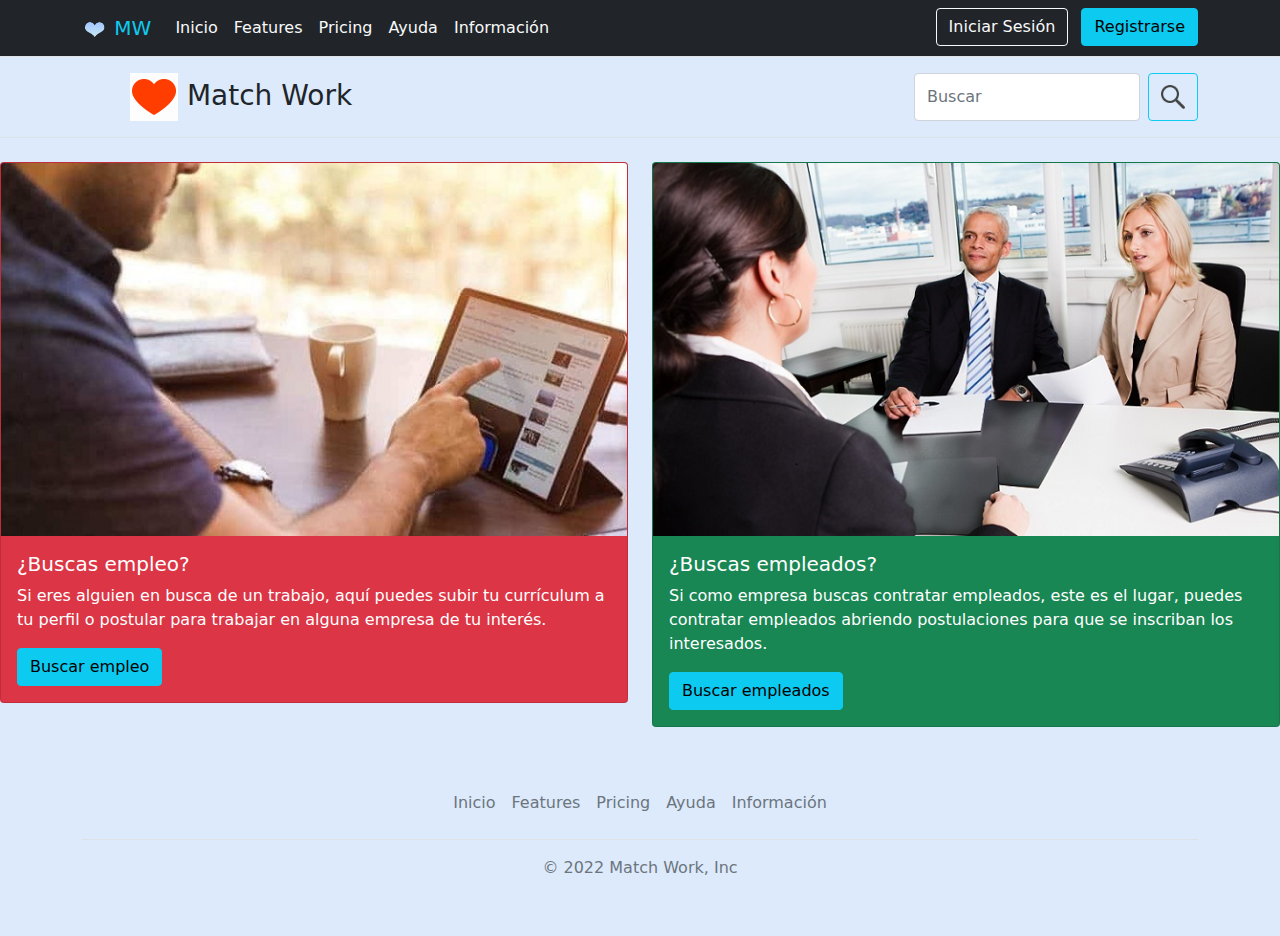
<file: index.html>
<!DOCTYPE html>
<html>
<head>
	<meta charset="utf-8">
	<meta name="viewport" content="width=device-width, initial-scale=1">
	<link rel="stylesheet" type="text/css" href="css/bootstrap.min.css">	
	<link rel="stylesheet" type="text/css" href="css/style.css">	
	<link rel="icon" href="img/favicon.ico">				
	<title>Busca empleos y empleados</title>
</head>
<body style="background-color: #dceafc">

  <nav class="py-2 bg-dark border-bottom">
    <div class="container d-flex flex-wrap">
    <a class="navbar-brand link-info" href="#">
      <img src="img/heart.png" alt="" width="26" height="26">
      MW
    </a>
     <ul class="nav me-auto">
        <li class="nav-item"><a href="index.html" class="nav-link link-light px-2 active" aria-current="page">Inicio</a></li>
        <li class="nav-item"><a href="#" class="nav-link link-light px-2">Features</a></li>
        <li class="nav-item"><a href="#" class="nav-link link-light px-2">Pricing</a></li>
        <li class="nav-item"><a href="#" class="nav-link link-light px-2">Ayuda</a></li>
        <li class="nav-item"><a href="#" class="nav-link link-light px-2">Información</a></li>
      </ul>

   	 <div class="text-end">
          <a href="login.html"><button type="button" class="btn btn-outline-light me-2">Iniciar Sesión</button></a>
          <a href="registro.html"><button type="button" class="btn btn-info">Registrarse</button></a>
     </div>

    </div>
  </nav>
  <header class="py-3 mb-4 border-bottom">
    <div class="container d-flex flex-wrap justify-content-center">
      <a href="" class="d-flex align-items-center mb-3 mb-lg-0 me-lg-auto text-dark text-decoration-none">
        <svg class="bi me-2" width="40" height="32"><use xlink:href="#bootstrap"/></svg>
        <span class="fs-3">
        <img src="img/heart.gif" alt="" width="48" height="48">
        Match Work
    	</span>
      </a>
      <form class="d-flex col-12 col-lg-auto mb-3 mb-lg-0">
		<input class="form-control me-2" type="search" placeholder="Buscar" aria-label="Buscar">
        <button class="btn btn-outline-info" type="submit">
        	      <img src="img/search.png" alt="" width="24" height="24">
        </button>
    	</form>
    </div>
  </header>

<div class="row row-cols-1 row-cols-md-2 g-4">
  <div class="col">
    <div class="card text-white bg-danger mb-3">
      <img src="img/buscarempleo.jpg" class="card-img-top" alt="...">
      <div class="card-body">
        <h5 class="card-title">¿Buscas empleo?</h5>
        <p class="card-text">Si eres alguien en busca de un trabajo, aquí puedes subir tu currículum a tu perfil o postular para trabajar en alguna empresa de tu interés.</p>
        <a href="buscoempleo.html" class="btn btn-info">Buscar empleo</a>
      </div>
    </div>
  </div>
  <div class="col">
    <div class="card text-white bg-success mb-3">
      <img src="img/buscarempleados.jpg" class="card-img-top" alt="...">
      <div class="card-body">
        <h5 class="card-title">¿Buscas empleados?</h5>
        <p class="card-text">Si como empresa buscas contratar empleados, este es el lugar, puedes contratar empleados abriendo postulaciones para que se inscriban los interesados.</p>
        <a href="buscoempleados.html" class="btn btn-info">Buscar empleados</a>
      </div>
    </div>
  </div>
</div>


<div class="container">
  <footer class="py-3 my-4">
    <ul class="nav justify-content-center border-bottom pb-3 mb-3">
      <li class="nav-item"><a href="#" class="nav-link px-2 text-muted">Inicio</a></li>
      <li class="nav-item"><a href="#" class="nav-link px-2 text-muted">Features</a></li>
      <li class="nav-item"><a href="#" class="nav-link px-2 text-muted">Pricing</a></li>
      <li class="nav-item"><a href="#" class="nav-link px-2 text-muted">Ayuda</a></li>
      <li class="nav-item"><a href="#" class="nav-link px-2 text-muted">Información</a></li>
    </ul>
    <p class="text-center text-muted">&copy; 2022 Match Work, Inc</p>
  </footer>
</div>
	<script type="text/javascript" src="js/bootstrap.min.js"></script>
	<script type="text/javascript" src="js/jquery-3.6.0.min.js"></script>
</body>
</html>

<!--Hubicacion , foto de perfil, responsividad, subirlo a un server gratuito-->
</file>
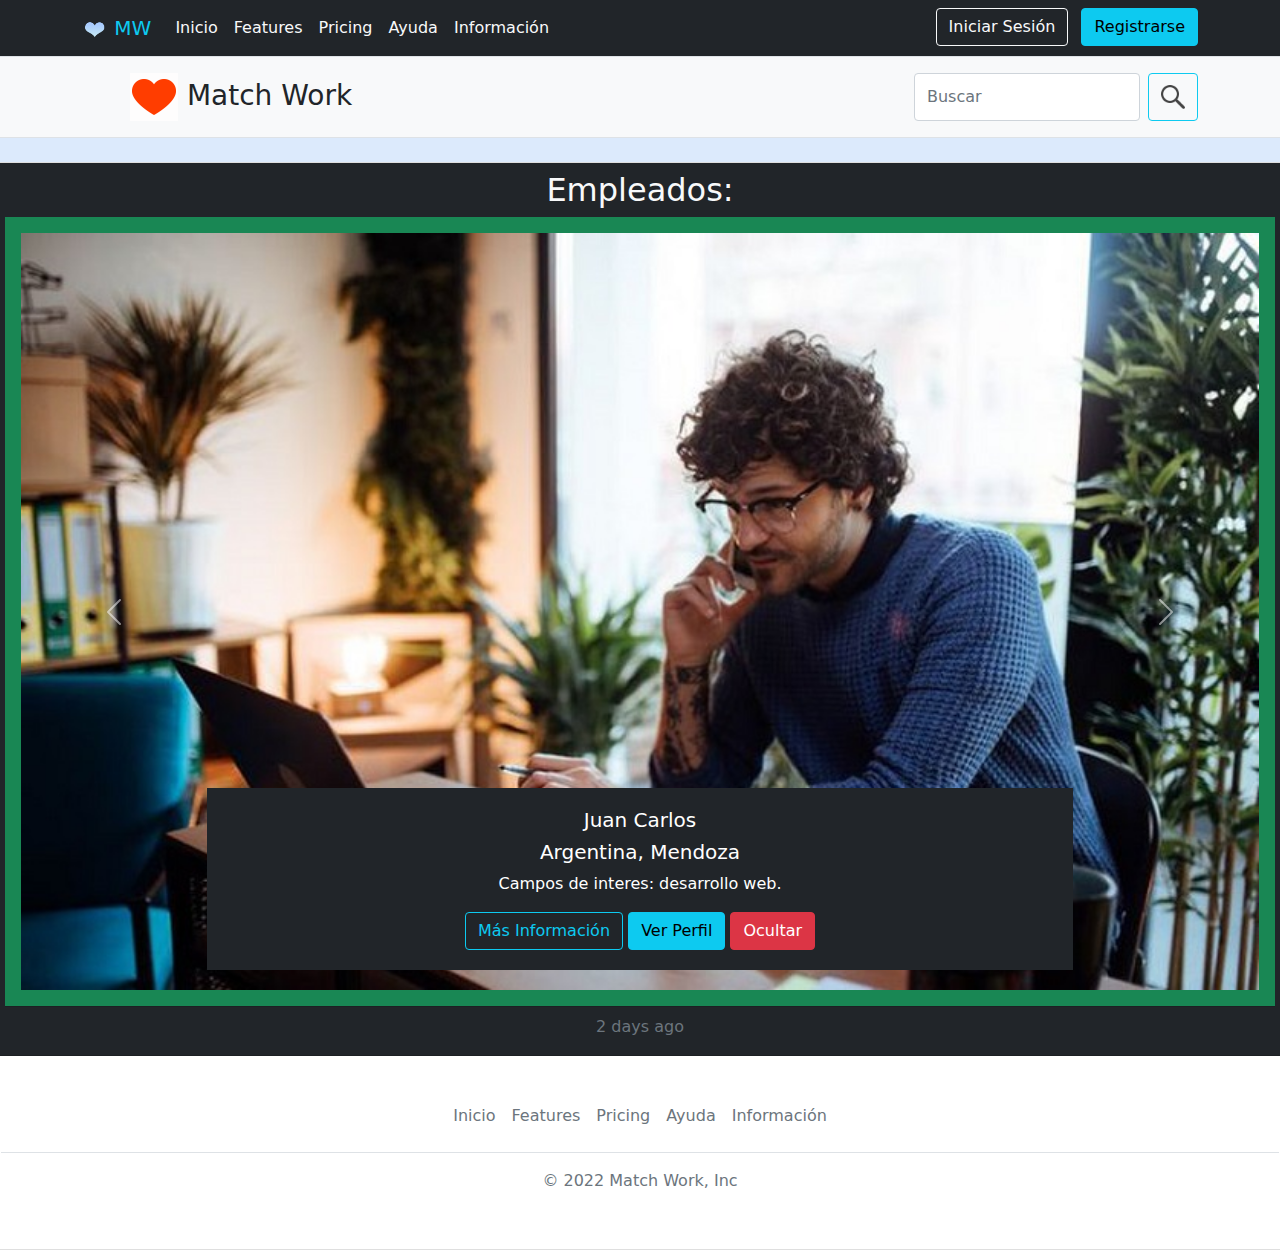
<file: buscoempleados.html>
<!DOCTYPE html>
<html>
<head>
	<meta charset="utf-8">
	<meta name="viewport" content="width=device-width, initial-scale=1">
	<link rel="stylesheet" type="text/css" href="css/bootstrap.min.css">	
	<link rel="stylesheet" type="text/css" href="css/style.css">	
	<link rel="icon" href="img/favicon.ico">				
	<title>Busca empleos y empleados</title>
</head>
<body style="background-color: #dceafc" >
  <nav class="py-2 bg-dark border-bottom">
    <div class="container d-flex flex-wrap">
    <a class="navbar-brand link-info" href="#">
      <img src="img/heart.png" alt="" width="26" height="26">
      MW
    </a>
     <ul class="nav me-auto">
        <li class="nav-item"><a href="index.html" class="nav-link link-light px-2 active" aria-current="page">Inicio</a></li>
        <li class="nav-item"><a href="#" class="nav-link link-light px-2">Features</a></li>
        <li class="nav-item"><a href="#" class="nav-link link-light px-2">Pricing</a></li>
        <li class="nav-item"><a href="#" class="nav-link link-light px-2">Ayuda</a></li>
        <li class="nav-item"><a href="#" class="nav-link link-light px-2">Información</a></li>
      </ul>

   	 <div class="text-end">
          <a href="login.html"><button type="button" class="btn btn-outline-light me-2">Iniciar Sesión</button></a>
          <a href="registro.html"><button type="button" class="btn btn-info">Registrarse</button></a>
     </div>

    </div>
  </nav>
  <header class="py-3 mb-4 border-bottom bg-light">
    <div class="container d-flex flex-wrap justify-content-center">
      <a href="" class="d-flex align-items-center mb-3 mb-lg-0 me-lg-auto text-dark text-decoration-none">
        <svg class="bi me-2" width="40" height="32"><use xlink:href="#bootstrap"/></svg>
        <span class="fs-3">
        <img src="img/heart.gif" alt="" width="48" height="48">
        Match Work
    	</span>
      </a>
      <form class="d-flex col-12 col-lg-auto mb-3 mb-lg-0">
		<input class="form-control me-2" type="search" placeholder="Buscar" aria-label="Buscar">
        <button class="btn btn-outline-info" type="submit">
        	      <img src="img/search.png" alt="" width="24" height="24">
        </button>
    	</form>
    </div>
  </header>

<div class="card text-center row">
  <div class="card-header bg-dark text-light">
    <h2>Empleados:</h2>
  <div class="card-body btn-success">


<div id="carouselExampleControls" class="carousel slide" data-bs-ride="carousel">
  <div class="carousel-inner">
    <div class="carousel-item active">
      <img src="img/perfil1.jpg" class="d-block w-100" alt="...">
       <div class="carousel-caption d-none d-md-block bg-dark">
        <h5 class>Juan Carlos</h5>
        <h5>Argentina, Mendoza</h5>
        <p>Campos de interes: desarrollo web.</p>

<button class="btn btn-outline-info" type="button" data-bs-toggle="offcanvas" data-bs-target="#offcanvasBottom" aria-controls="offcanvasBottom">Más Información</button>

<div class="offcanvas offcanvas-bottom" tabindex="-1" id="offcanvasBottom" aria-labelledby="offcanvasBottomLabel">
  <div class="offcanvas-header bg-dark">
    <h5 class="offcanvas-title" id="offcanvasBottomLabel text-light">Sobre mi:</h5>
    <button type="button" class="btn-close text-reset" data-bs-dismiss="offcanvas" aria-label="Close"></button>
  </div>
  <div class="offcanvas-body text-light bg-dark">
    Especializado en páginas web con Blazor.
  </div>
</div>


        <button type="button" class="btn btn-info">Ver Perfil</button>
        <button type="button" class="btn btn-danger">Ocultar</button>
      </div>
	</div>
    <div class="carousel-item">
      <img src="img/perfil2.jpg" class="d-block w-100" alt="...">
     <div class="carousel-caption d-none d-md-block bg-dark">
        <h5>María del Carmen</h5>
        <h5>Argentina, Mendoza</h5>
        <p>Campos de interes: Diseño Gráfico.</p>
<button class="btn btn-outline-info" type="button" data-bs-toggle="offcanvas" data-bs-target="#offcanvasBottom1" aria-controls="offcanvasBottom">Más Información</button>

<div class="offcanvas offcanvas-bottom" tabindex="-1" id="offcanvasBottom1" aria-labelledby="offcanvasBottomLabel1">
  <div class="offcanvas-header bg-dark">
    <h5 class="offcanvas-title" id="offcanvasBottomLabel1 text-light">Sobre mi:</h5>
    <button type="button" class="btn-close text-reset" data-bs-dismiss="offcanvas" aria-label="Close"></button>
  </div>
  <div class="offcanvas-body text-light bg-dark">
    Título en diseño gráfico.
  </div>
</div>

        <button type="button" class="btn btn-info">Ver Perfil</button>
        <button type="button" class="btn btn-danger">Ocultar</button>
      </div>
    </div>
    <div class="carousel-item">
      <img src="img/perfil3.jpg" class="d-block w-100" alt="...">
    	<div class="carousel-caption d-none d-md-block bg-dark">
        <h5>Marcos Lorenzo</h5>
        <h5>Argentina, Mendoza</h5>
        <p>Campos de interes: Analisis de sistemas.</p>

<button class="btn btn-outline-info" type="button" data-bs-toggle="offcanvas" data-bs-target="#offcanvasBottom2" aria-controls="offcanvasBottom">Más Información</button>

<div class="offcanvas offcanvas-bottom" tabindex="-1" id="offcanvasBottom2" aria-labelledby="offcanvasBottomLabel2">
  <div class="offcanvas-header bg-dark">
    <h5 class="offcanvas-title" id="offcanvasBottomLabel2 text-light">Sobre mi:</h5>
    <button type="button" class="btn-close text-reset" data-bs-dismiss="offcanvas" aria-label="Close"></button>
  </div>
  <div class="offcanvas-body text-light bg-dark">
    Analista de sistemas y desarrollador de software.
  </div>
</div>

        <button type="button" class="btn btn-info">Ver Perfil</button>
        <button type="button" class="btn btn-danger">Ocultar</button>
      </div>
      <div class="carousel-caption d-none d-md-block">
    </div>
  </div>
  <button class="carousel-control-prev" type="button" data-bs-target="#carouselExampleControls" data-bs-slide="prev">
    <span class="carousel-control-prev-icon" aria-hidden="true"></span>
    <span class="visually-hidden">Previous</span>
  </button>
  <button class="carousel-control-next" type="button" data-bs-target="#carouselExampleControls" data-bs-slide="next">
    <span class="carousel-control-next-icon" aria-hidden="true"></span>
    <span class="visually-hidden">Next</span>
  </button>
</div>
</div>
  </div>
  <div class="card-footer text-muted bg-dark text-light">
    2 days ago
  </div>
</div>

<div class="container">
  <footer class="py-3 my-4">
    <ul class="nav justify-content-center border-bottom pb-3 mb-3">
      <li class="nav-item"><a href="index.html" class="nav-link px-2 text-muted">Inicio</a></li>
      <li class="nav-item"><a href="#" class="nav-link px-2 text-muted">Features</a></li>
      <li class="nav-item"><a href="#" class="nav-link px-2 text-muted">Pricing</a></li>
      <li class="nav-item"><a href="#" class="nav-link px-2 text-muted">Ayuda</a></li>
      <li class="nav-item"><a href="#" class="nav-link px-2 text-muted">Información</a></li>
    </ul>
    <p class="text-center text-muted">&copy; 2022 Match Work, Inc</p>
  </footer>
</div>
	<script type="text/javascript" src="js/bootstrap.min.js"></script>
	<script type="text/javascript" src="js/jquery-3.6.0.min.js"></script>
</body>
</html>

<!--Ubicación geográfica-->
</file>
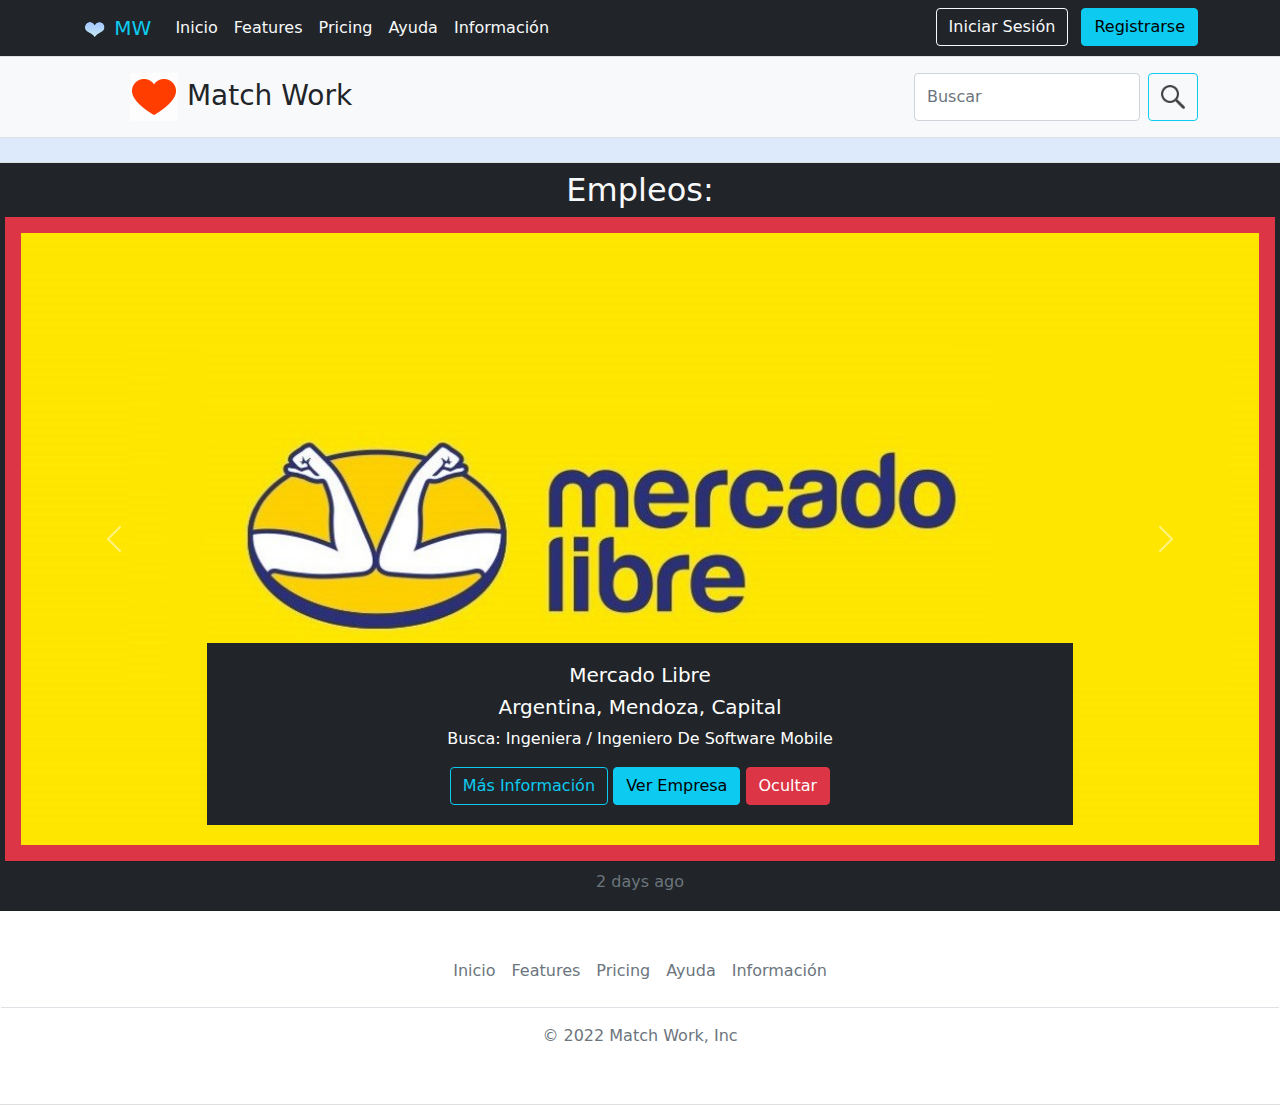
<file: buscoempleo.html>
<!DOCTYPE html>
<html>
<head>
	<meta charset="utf-8">
	<meta name="viewport" content="width=device-width, initial-scale=1">
	<link rel="stylesheet" type="text/css" href="css/bootstrap.min.css">	
	<link rel="stylesheet" type="text/css" href="css/style.css">		
  <link rel="icon" href="img/favicon.ico">        			
	<title>Busca empleos y empleados</title>
</head>
<body style="background-color: #dceafc">
  <nav class="py-2 bg-dark border-bottom">
    <div class="container d-flex flex-wrap">
    <a class="navbar-brand link-info" href="#">
      <img src="img/heart.png" alt="" width="26" height="26">
      MW
    </a>
     <ul class="nav me-auto">
        <li class="nav-item"><a href="index.html" class="nav-link link-light px-2 active" aria-current="page">Inicio</a></li>
        <li class="nav-item"><a href="#" class="nav-link link-light px-2">Features</a></li>
        <li class="nav-item"><a href="#" class="nav-link link-light px-2">Pricing</a></li>
        <li class="nav-item"><a href="#" class="nav-link link-light px-2">Ayuda</a></li>
        <li class="nav-item"><a href="#" class="nav-link link-light px-2">Información</a></li>
      </ul>

   	 <div class="text-end">
          <a href="login.html"><button type="button" class="btn btn-outline-light me-2">Iniciar Sesión</button></a>
          <a href="registro.html"><button type="button" class="btn btn-info">Registrarse</button></a>
     </div>

    </div>
  </nav>
  <header class="py-3 mb-4 border-bottom bg-light">
    <div class="container d-flex flex-wrap justify-content-center">
      <a href="" class="d-flex align-items-center mb-3 mb-lg-0 me-lg-auto text-dark text-decoration-none">
        <svg class="bi me-2" width="40" height="32"><use xlink:href="#bootstrap"/></svg>
        <span class="fs-3">
        <img src="img/heart.gif" alt="" width="48" height="48">
        Match Work
    	</span>
      </a>
      <form class="d-flex col-12 col-lg-auto mb-3 mb-lg-0">
		<input class="form-control me-2" type="search" placeholder="Buscar" aria-label="Buscar">
        <button class="btn btn-outline-info" type="submit">
        	      <img src="img/search.png" alt="" width="24" height="24">
        </button>
    	</form>
    </div>
  </header>



<div class="card text-center row">
  <div class="card-header bg-dark text-light">
    <h2>Empleos:</h2>
  <div class="card-body btn-danger">


<div id="carouselExampleControls" class="carousel slide" data-bs-ride="carousel">
  <div class="carousel-inner">
    <div class="carousel-item active">
      <img src="img/empresa3.jpg" class="d-block w-100" alt="...">
       <div class="carousel-caption d-none d-md-block bg-dark">
        <h5>Mercado Libre</h5>
        <h5>Argentina, Mendoza, Capital</h5>
        <p>Busca: Ingeniera / Ingeniero De Software Mobile</p>
<button class="btn btn-outline-info" type="button" data-bs-toggle="offcanvas" data-bs-target="#offcanvasBottom" aria-controls="offcanvasBottom">Más Información</button>

<div class="offcanvas offcanvas-bottom" tabindex="-1" id="offcanvasBottom" aria-labelledby="offcanvasBottomLabel">
  <div class="offcanvas-header bg-dark">
    <h5 class="offcanvas-title" id="offcanvasBottomLabel text-light">Mercado Libre</h5>
    <button type="button" class="btn-close text-reset" data-bs-dismiss="offcanvas" aria-label="Close"></button>
  </div>
  <div class="offcanvas-body text-light bg-dark">
    En Mercado Libre estamos democratizando el comercio, el dinero y los pagos en América Latina.Tecnología es la esencia de nuestro producto. Nuestros equipos de desarrollo, arquitectura, base de datos, user experience y business intelligence co-crean y son responsables de la plataforma líder de e-commerce de América Latina y de uno de los sitios de mayor tráfico en todo el mundo. En una industria que se reinventa día a día, nuestros equipos son reconocidos por su visión y liderazgo. Desde aplicaciones móviles a machine learning, nuestra innovación tiene un claro foco: simplificarle la vida a quien utiliza nuestros productos.Tenemos un desafío para quienes:Vibran energía emprendedora: se mueven por la curiosidad, nunca se rinden y se enfocan en superar sus propios límites.Dan el máximo porque les gusta trabajar con compromiso y dedicación.Viven los cambios como oportunidades y aprenden de sus errores.La excelencia y la ejecución son claves en su forma de hacer las cosas.Promueven el buen clima, aportan alegría y diversión.Saben cómo construir con otras personas y disfrutan trabajando en equipo.Imaginate emprendiendo proyectos desafiantes, dinámicos e innovadores y siendo responsable por:Ser parte del diseño de productos que impactan directamente en la vida de miles de personas a diario.Colaborar en definiciones superadoras y escalables de arquitectura para nuestros productos.Programar código de calidad, velando por que todo funcione antes implementarlo.Requisitos:Tener experiencia en programación orientada a objetos, objective C y conocimientos en IOS/Android con Java, Eclipse, XML y HTTP.Ser Ing. en Sistemas, Informática o afines.Poseer conocimientos del idioma inglés.Te proponemos:Ser parte de una compañía con espíritu emprendedor en la que nos encanta pensar en grande y a largo plazo.Ser protagonista de tu desarrollo en un ambiente de oportunidades, aprendizaje, crecimiento, expansión y proyectos desafiantes.Compartir y aprender en equipo junto a grandes profesionales y especialistas.Un excelente clima de trabajo, con todo lo necesario para que vivas una gran experiencia. :)En Mercado Libre trabajamos para promover una cultura inclusiva, que busca la equidad y valora las diferentes perspectivas. Esto se traduce en género, religión, personas con discapacidad, LGBTQ+, raza, etnia y diversidad de experiencias. Trabajamos todas nuestras búsquedas con base en esta premisa. ¡Súmate a nuestro equipo!Mendoza Argentina.
  </div>
</div>
        <button type="button" class="btn btn-info">Ver Empresa</button>
        <button type="button" class="btn btn-danger">Ocultar</button>
      </div>
	</div>
    <div class="carousel-item">
      <img src="img/empleo2.png" class="d-block w-100" alt="...">
     <div class="carousel-caption d-none d-md-block bg-dark">
        <h5>Globant</h5>
        <h5>Argentina, Mendoza, Capital</h5>
        <p>Busca: Programador Full Stack</p>

<button class="btn btn-outline-info" type="button" data-bs-toggle="offcanvas" data-bs-target="#offcanvasBottom2" aria-controls="offcanvasBottom">Más Información</button>

<div class="offcanvas offcanvas-bottom" tabindex="-1" id="offcanvasBottom2" aria-labelledby="offcanvasBottomLabel2">
  <div class="offcanvas-header bg-dark">
    <h5 class="offcanvas-title" id="offcanvasBottomLabel2 text-light">Globant</h5>
    <button type="button" class="btn-close text-reset" data-bs-dismiss="offcanvas" aria-label="Close"></button>
  </div>
  <div class="offcanvas-body text-light bg-dark">
<p>Tiempor Completo</p>
We are a digitally native technology services company where innovation, design and engineering meet scale. We use some of the latest technologies in the digital and cognitive field to empower organizations in every aspect.

Right now, we are looking for a SysAdmin Engineer to join our team at Globant!

You will get the chance to:
• Work with professionals who have created some of the most revolutionary solutions in their fields.
• Make an impact. Work in large-scale projects globally.
• Develop your career in our Studios. Each Studio represents deep pockets of expertise on the latest technologies and trends and delivers tailored solutions focused on specific challenges.
• Develop your career within an industry or multiple industries.
• Work in the city you want, and be nourished by cultural exchanges.
• Be empowered to choose your career path: we have more than 600 simultaneous projects, so you can choose where and how to work.
• Be part of an agile pod. Driven by a culture of self-regulated teamwork, each team -or POD- works directly with our customers with a full maturity path that evolves as they increase speed, quality and autonomy.

What will help you succeed:
• Believe and love what you do.
• Have imagination and love innovating.
• Being flexible & goal oriented.
• Being capable of taking a step back to look at a bigger picture.
• Intermediate English skills.
• Knowledge in scripting languages.
• Experience on Operating systems such as Windows, Unix or Linux.
• Knowledge of monitoring systems and database administration.
• Knowledge of other complementary technologies like virtualization, storage, code versioning. It’s a big plus!

At Globant we believe that an inclusive culture and a diverse environment makes us stronger. We encourage people to have an inclusive spirit as our global footprint expands. We seek to generate a place of inspiration and growth for everyone. A safe space, based on equity as a value, where everyone’s careers can be promoted and developed in the same way. There is no innovation without diversity and there is no improvement without plurality.

Are you ready?
  </div>
</div>


        <button type="button" class="btn btn-info">Ver Empresa</button>
        <button type="button" class="btn btn-danger">Ocultar</button>
      </div>
    </div>
    <div class="carousel-item">
      <img src="img/empresa1.jpg" class="d-block w-100" alt="...">
    	<div class="carousel-caption d-none d-md-block bg-dark">
        <h5>Pedidos Ya</h5>
        <h5>Argentina, Mendoza, Capital</h5>
        <p>Busca: Account Executive</p>

<button class="btn btn-outline-info" type="button" data-bs-toggle="offcanvas" data-bs-target="#offcanvasBottom3" aria-controls="offcanvasBottom3">Más Información</button>

<div class="offcanvas offcanvas-bottom" tabindex="-1" id="offcanvasBottom3" aria-labelledby="offcanvasBottomLabel3">
  <div class="offcanvas-header bg-dark">
    <h5 class="offcanvas-title" id="offcanvasBottomLabel3 text-light">Pedidos Ya</h5>
    <button type="button" class="btn-close text-reset" data-bs-dismiss="offcanvas" aria-label="Close"></button>
  </div>
  <div class="offcanvas-body text-light bg-dark">
    PedidosYa es la empresa de tecnología líder en delivery y quick commerce presente en 15 países de América Latina. Nuestro objetivo es brindar experiencias únicas a nuestros usuarios a través de nuestra pasión por la tecnología. Somos parte de Delivery Hero, compañía alemana líder mundial en quick commerce.¡Somos un equipo inquieto de más de 4000 personas y siempre vamos por más! Estamos siempre buscando personas con ganas de crear en cada momento, apasionadas por lo que hacen, y sobre todo, que quieran jugar en equipo. ¿Te querés sumar?Tenemos una oportunidad para vos, estamos buscando Acccount Executive Specialist para nuestro equipo comercial en Mendoza Mantener y consolidar las relaciones con las distintas marcas.Realizar análisis de marca para identificar las fortalezas, oportunidades, debilidades y amenazas de cada partner.Asistir a reuniones presenciales.Seguimiento de las distintas negociaciones.Realizar gestiones operativas varias relacionadas a los partners.Venta de campañas de Marketing¿Qué tendrás que aportar? Experiencia de al menos 3 años como Ejecutiva/a de cuentas.Conocimientos de marketing, marketing digital y contables. (No Excluyente)Conocimientos en Excel (Excluyente)Experiencia en el rubro gastronómico (No excluyente)Aprender en un ambiente dinámico, donde puedes explorar tu potencial y tus ideas al máximo.Trabajar junto con un equipo listo para jugar, dispuesto a compartir conocimiento, experiencias y desafíos.Tener la capacidad de generar impacto y crear en cada momento. Creamos una nueva industria y la reinventamos cada día.Una empresa en pleno crecimiento, con mucho contacto internacional en Latam y todo el mundo.Un lugar donde puedas ser quien eres y disfrutar lo que haces todos los días.Flexibilidad y autonomía para definir junto con tu equipo la mejor manera de trabajar.Conocé más sobre PedidosYa: https://empleos.pedidosya.com/
  </div>
</div>

        <button type="button" class="btn btn-info">Ver Empresa</button>
        <button type="button" class="btn btn-danger">Ocultar</button>
      </div>
      <div class="carousel-caption d-none d-md-block">
    </div>
  </div>
  <button class="carousel-control-prev" type="button" data-bs-target="#carouselExampleControls" data-bs-slide="prev">
    <span class="carousel-control-prev-icon" aria-hidden="true"></span>
    <span class="visually-hidden">Previous</span>
  </button>
  <button class="carousel-control-next" type="button" data-bs-target="#carouselExampleControls" data-bs-slide="next">
    <span class="carousel-control-next-icon" aria-hidden="true"></span>
    <span class="visually-hidden">Next</span>
  </button>
</div>
</div>
  </div>
  <div class="card-footer text-muted bg-dark text-light">
    2 days ago
  </div>
</div>



<div class="container">
  <footer class="py-3 my-4">
    <ul class="nav justify-content-center border-bottom pb-3 mb-3">
      <li class="nav-item"><a href="index.html" class="nav-link px-2 text-muted">Inicio</a></li>
      <li class="nav-item"><a href="#" class="nav-link px-2 text-muted">Features</a></li>
      <li class="nav-item"><a href="#" class="nav-link px-2 text-muted">Pricing</a></li>
      <li class="nav-item"><a href="#" class="nav-link px-2 text-muted">Ayuda</a></li>
      <li class="nav-item"><a href="#" class="nav-link px-2 text-muted">Información</a></li>
    </ul>
    <p class="text-center text-muted">&copy; 2022 Match Work, Inc</p>
  </footer>
</div>
	<script type="text/javascript" src="js/bootstrap.min.js"></script>
	<script type="text/javascript" src="js/jquery-3.6.0.min.js"></script>
</body>
</html>
</file>
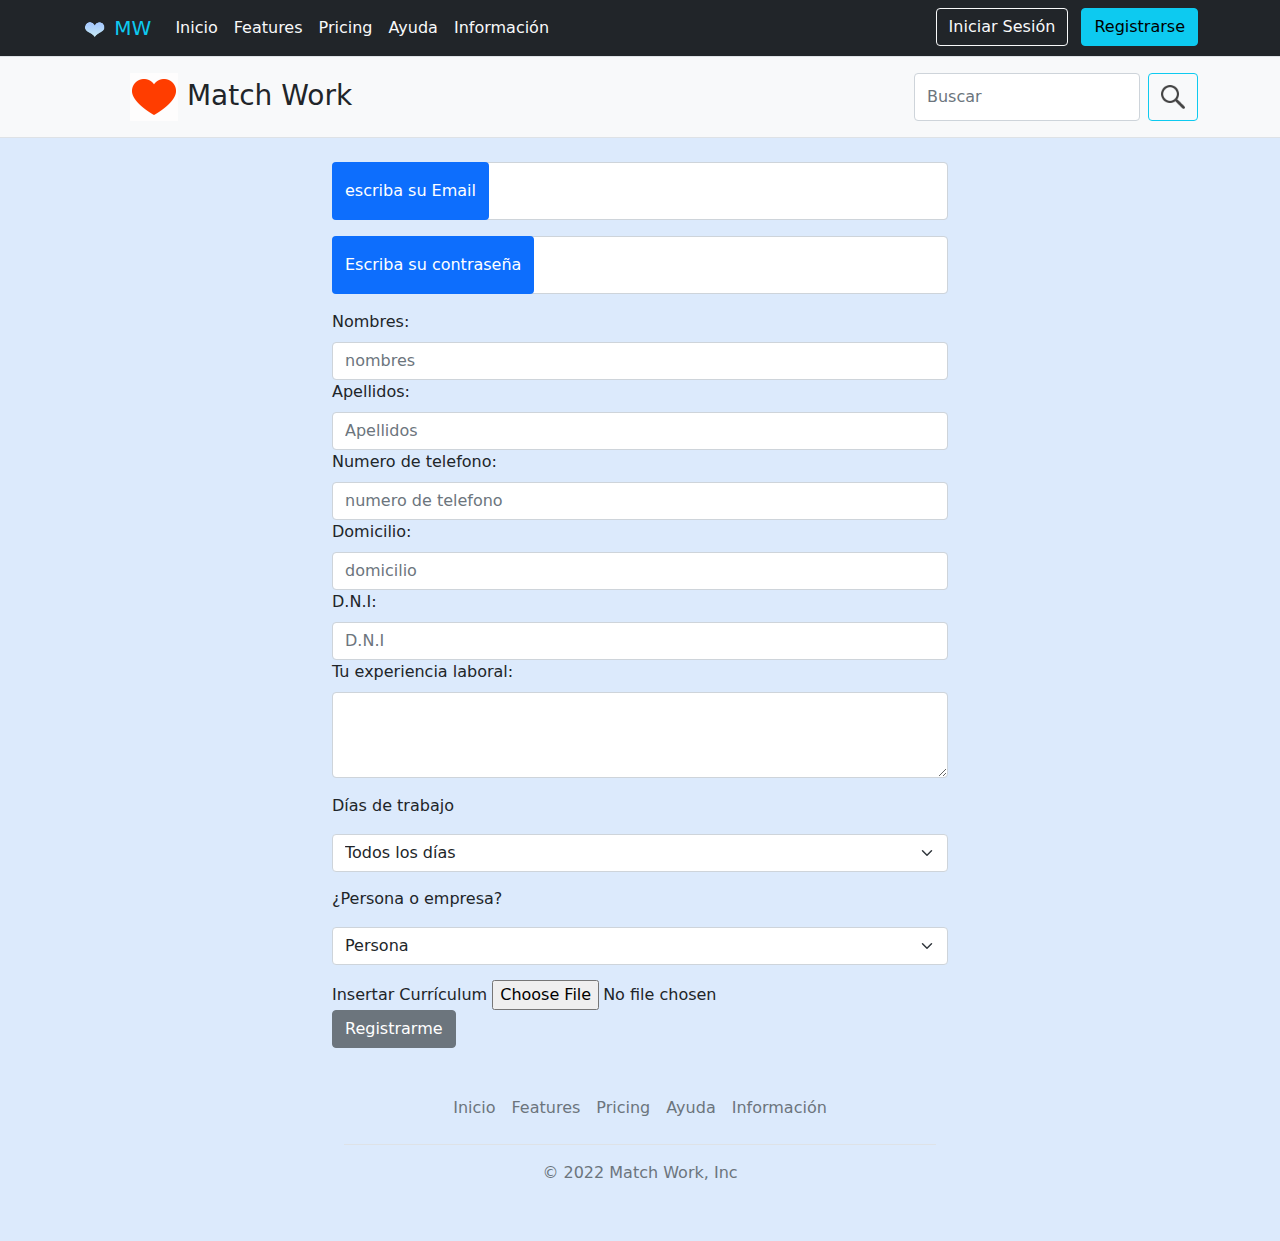
<file: registro.html>
<!DOCTYPE html>
<html>
<head>
	<meta charset="utf-8">
	<meta name="viewport" content="width=device-width, initial-scale=1">
	<link rel="stylesheet" type="text/css" href="css/bootstrap.min.css">	
	<link rel="stylesheet" type="text/css" href="css/style.css">	
	<link rel="icon" href="img/favicon.ico">				
	<title>Busca empleos y empleados</title>
</head>
<body style="background-color: #dceafc">

  <nav class="py-2 bg-dark border-bottom">
    <div class="container d-flex flex-wrap">
    <a class="navbar-brand link-info" href="#">
      <img src="img/heart.png" alt="" width="26" height="26">
      MW
    </a>
     <ul class="nav me-auto">
        <li class="nav-item"><a href="index.html" class="nav-link link-light px-2 active" aria-current="page">Inicio</a></li>
        <li class="nav-item"><a href="#" class="nav-link link-light px-2">Features</a></li>
        <li class="nav-item"><a href="#" class="nav-link link-light px-2">Pricing</a></li>
        <li class="nav-item"><a href="#" class="nav-link link-light px-2">Ayuda</a></li>
        <li class="nav-item"><a href="#" class="nav-link link-light px-2">Información</a></li>
      </ul>

   	 <div class="text-end">
          <a href="login.html"><button type="button" class="btn btn-outline-light me-2">Iniciar Sesión</button></a>
          <a href="registro.html"><button type="button" class="btn btn-info">Registrarse</button></a>
     </div>

    </div>
  </nav>
  <header class="py-3 mb-4 border-bottom bg-light">
    <div class="container d-flex flex-wrap justify-content-center">
      <a href="" class="d-flex align-items-center mb-3 mb-lg-0 me-lg-auto text-dark text-decoration-none">
        <svg class="bi me-2" width="40" height="32"><use xlink:href="#bootstrap"/></svg>
        <span class="fs-3">
        <img src="img/heart.gif" alt="" width="48" height="48">
        Match Work
    	</span>
      </a>
      <form class="d-flex col-12 col-lg-auto mb-3 mb-lg-0">
		<input class="form-control me-2" type="search" placeholder="Buscar" aria-label="Buscar">
        <button class="btn btn-outline-info" type="submit">
        	      <img src="img/search.png" alt="" width="24" height="24">
        </button>
    	</form>
    </div>
  </header>

<form action="mailto:nicolebarrera321@gmail.com" method="post" enctype="text/plain">
    <link href="https://cdn.jsdelivr.net/npm/bootstrap@5.1.3/dist/css/bootstrap.min.css" rel="stylesheet" integrity="sha384-1BmE4kWBq78iYhFldvKuhfTAU6auU8tT94WrHftjDbrCEXSU1oBoqyl2QvZ6jIW3" crossorigin="anonymous">
    <div class="container w-50">
    <div class="form-floating mb-3">
  <input type="email" class="form-control" id="floatingInput" placeholder="name@example.com">
  <label for="floatingInput"button type="button" class="btn btn-primary"/button>escriba su Email</label>
</div>
<div>
<div class="form-floating">
  <input type="password" class="form-control" id="floatingPassword" placeholder="Password">
  <label for="floatingPassword"button type="button" class="btn btn-primary">Escriba su contraseña</label>
</div>
    <div class="mb-3">
    </div>
 <label for="exampleFormControlInput1" class="form-label">Nombres:</label>
  <input type="Nombres" class="form-control" id="exampleFormControlInput1" placeholder="nombres">
  </div>
 <label for="exampleFormControlInput1" class="form-label">Apellidos:</label>
  <input type="Apellidos" class="form-control" id="exampleFormControlInput1" placeholder="Apellidos">

  <!--<label for="exampleFormControlInput1" class="form-label">Email:</label>
  <input type="email" class="form-control" id="exampleFormControlInput1" placeholder="name@example.com">-->

 <label for="exampleFormControlInput1" class="form-label">Numero de telefono:</label>
  <input type="telefono" class="form-control" id="exampleFormControlInput1" placeholder="numero de telefono">

 <label for="exampleFormControlInput1" class="form-label">Domicilio:</label>
  <input type="Domicilio" class="form-control" id="exampleFormControlInput1" placeholder="domicilio">

 <label for="exampleFormControlInput1" class="form-label">D.N.I:</label>
  <input type="dni" class="form-control" id="exampleFormControlInput1" placeholder="D.N.I">

<div class="mb-3">
  <label for="exampleFormControlTextarea1" class="form-label">Tu experiencia laboral:</label>
  <textarea class="form-control" id="exampleFormControlTextarea1" rows="3"></textarea>
</div>

<div style="padding-bottom: 15px;">
<p>Días de trabajo</p>
<select class="form-select" aria-label="Default select example">
  <option value="1">Todos los días</option>
  <option value="2">Lunes a viernes</option>
  <option value="3">Otros</option>
</select>
</div>
<div style="padding-bottom: 15px;">
<p>¿Persona o empresa?</p>
<select class="form-select" aria-label="Default select example">
  <option value="1">Persona</option>
  <option value="2">Empresa</option>
</select>
</div>
  <div class="form-group">
    <label for="exampleFormControlFile1">Insertar Currículum</label>
    <input type="file" class="form-control-file" id="exampleFormControlFile1">
  </div>
</form>
<button type="submit" class="btn btn-secondary">Registrarme</button>




<script src="https://cdn.jsdelivr.net/npm/bootstrap@5.1.3/dist/js/bootstrap.bundle.min.js" integrity="sha384-ka7Sk0Gln4gmtz2MlQnikT1wXgYsOg+OMhuP+IlRH9sENBO0LRn5q+8nbTov4+1p" crossorigin="anonymous"></script>














<div class="container">
  <footer class="py-3 my-4">
    <ul class="nav justify-content-center border-bottom pb-3 mb-3">
      <li class="nav-item"><a href="#" class="nav-link px-2 text-muted">Inicio</a></li>
      <li class="nav-item"><a href="#" class="nav-link px-2 text-muted">Features</a></li>
      <li class="nav-item"><a href="#" class="nav-link px-2 text-muted">Pricing</a></li>
      <li class="nav-item"><a href="#" class="nav-link px-2 text-muted">Ayuda</a></li>
      <li class="nav-item"><a href="#" class="nav-link px-2 text-muted">Información</a></li>
    </ul>
    <p class="text-center text-muted">&copy; 2022 Match Work, Inc</p>
  </footer>
</div>
	<script type="text/javascript" src="js/bootstrap.min.js"></script>
	<script type="text/javascript" src="js/jquery-3.6.0.min.js"></script>
</body>
</html>
</file>
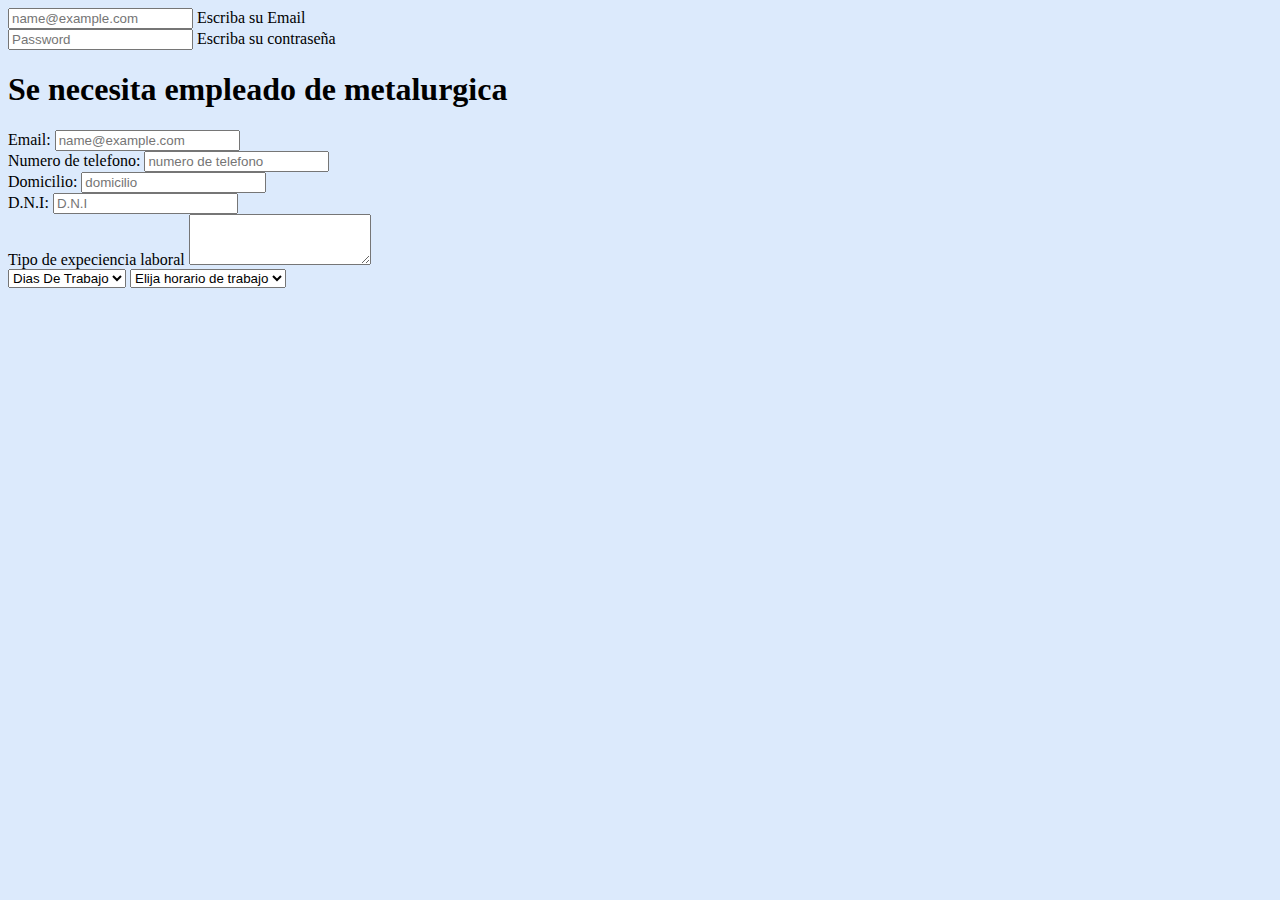
<file: registrop.html>
<!doctype html>
<html lang="en">
  <head>
    <!-- Required meta tags -->
    <meta charset="utf-8">
    <meta name="viewport" content="width=device-width, initial-scale=1">
</head>
<body style="background-color: #dceafc">
    <!-- Bootstrap CSS -->
    <link href="https://cdn.jsdelivr.net/npm/bootstrap@5.1.3/dist/css/bootstrap.min.css" rel="stylesheet" integrity="sha384-1BmE4kWBq78iYhFldvKuhfTAU6auU8tT94WrHftjDbrCEXSU1oBoqyl2QvZ6jIW3" crossorigin="anonymous">
    <div class="container w-50">
    <div class="form-floating mb-3">
  <input type="email" class="form-control" id="floatingInput" placeholder="name@example.com">
  <label for="floatingInput"button type="button" class="btn btn-primary"/button>Escriba su Email</label>
</div>
<div>
<div class="form-floating">
  <input type="password" class="form-control" id="floatingPassword" placeholder="Password">
  <label for="floatingPassword"button type="button" class="btn btn-primary">Escriba su contraseña</label>
</div>
    <h1>Se necesita empleado de metalurgica</h1>
    <div class="mb-3">
    
  <label for="exampleFormControlInput1" class="form-label">Email:</label>
  <input type="email" class="form-control" id="exampleFormControlInput1" placeholder="name@example.com">
</div>
 <label for="exampleFormControlInput1" class="form-label">Numero de telefono:</label>
  <input type="telefono" class="form-control" id="exampleFormControlInput1" placeholder="numero de telefono">
</div>
 <label for="exampleFormControlInput1" class="form-label">Domicilio:</label>
  <input type="Domicilio" class="form-control" id="exampleFormControlInput1" placeholder="domicilio">
</div>
 <label for="exampleFormControlInput1" class="form-label">D.N.I:</label>
  <input type="dni" class="form-control" id="exampleFormControlInput1" placeholder="D.N.I">
</div>
<div class="mb-3">
  <label for="exampleFormControlTextarea1" class="form-label">Tipo de expeciencia laboral</label>
  <textarea class="form-control" id="exampleFormControlTextarea1" rows="3"></textarea>
</div>

<select class="form-select" aria-label="Default select example">
  <option selected>Dias De Trabajo</option>
  <option value="1">lunes</option>
  <option value="2">martes</option>
  <option value="3">miercoles</option>
</select>
<select class="form-select" aria-label="Default select example">
  <option selected>Elija horario de trabajo</option>
  <option value="1">8:00 a 12:00 </option>
  <option value="2">12:00 a 16:00</option>
  <option value="3">16:00 a 20:00</option>
</select>
<div>
    <script src="https://cdn.jsdelivr.net/npm/bootstrap@5.1.3/dist/js/bootstrap.bundle.min.js" integrity="sha384-ka7Sk0Gln4gmtz2MlQnikT1wXgYsOg+OMhuP+IlRH9sENBO0LRn5q+8nbTov4+1p" crossorigin="anonymous"></script>
  </body>
</html>
</file>
<file: css/style.css>
.form-control-dark {
  color: #fff;
  background-color: var(--bs-dark);
  border-color: var(--bs-gray);
}
.form-control-dark:focus {
  color: #fff;
  background-color: var(--bs-dark);
  border-color: #fff;
  box-shadow: 0 0 0 .25rem rgba(255, 255, 255, .25);
}

.bi {
  vertical-align: -.125em;
  fill: currentColor;
}

.text-small {
  font-size: 85%;
}

.dropdown-toggle {
  outline: 0;
}

.lala {
  background-color: rgba: 255, 111, 222, 0.4;
}
</file>
